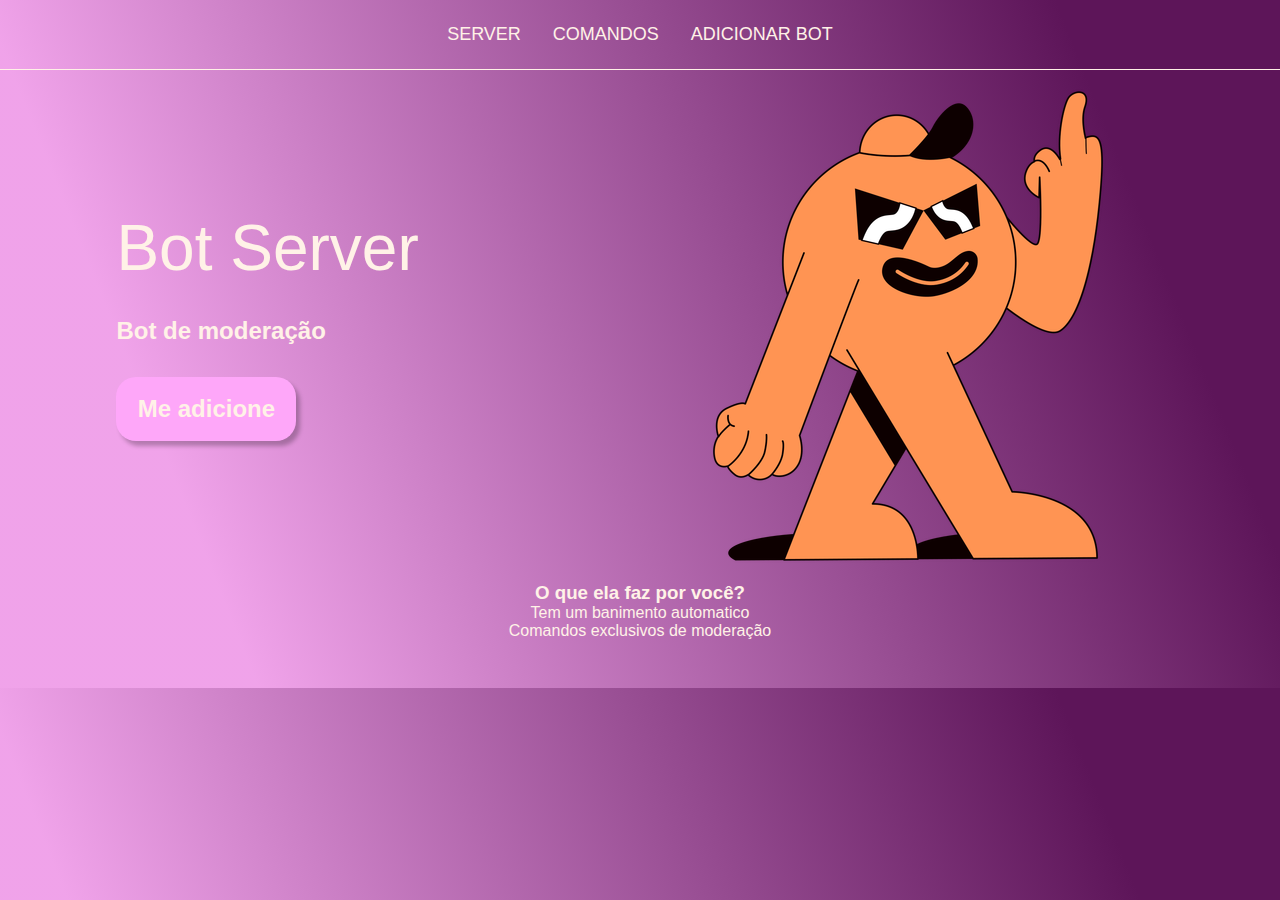
<file: program/index.html>
<!DOCTYPE html>
<html lang="pt-BR">
<head>
    <link rel="stylesheet" type="text/css" href="style.css">
    <meta charset="UTF-8">
    <meta name="viewport" content="width=device-width, initial-scale=1.0">
    <title>LEARNING</title>
    <meta name="description" content="APRENDENDO NA PRÁTICA CSS E HTML!">
</head>
<body>
    <header class="cabeçalho">
        <nav class="menu">
            <a class="menu-opcions-1">SERVER</a>
            <a class="menu-opcions-2">COMANDOS</a>
            <a class="menu-opcions-3">ADICIONAR BOT</a>
        </nav>
    </header>

    <main class="conteudo">
        <section class="conteudo-principal">
            <div class="conteudo-principal-escrito">
                <h1 class="conteudo-principal-escrito-titulo-1">Bot Server</h1>
                <h3 class="conteudo-principal-escrito-titulo-2">Bot de moderação</h3>
                <button class="conteudo-principal-botao"><strong> Me adicione</strong></button>
            </div>
            <img class="conteudo-principal-img" src="person.png">
        </section>
        <section class="conteudo-secundario">
            <h3 class="conteudo-secundario-escrito-1">O que ela faz por você?</h3>
            <p class="conteudo-secundario-escrito-2">Tem um banimento automatico</p>
            <p class="conteudo-secundario-escrito-3">Comandos exclusivos de moderação</p>
        </section>
    </main>
    <footer class="rodape">
    </footer>
</body>
</html>
</file>
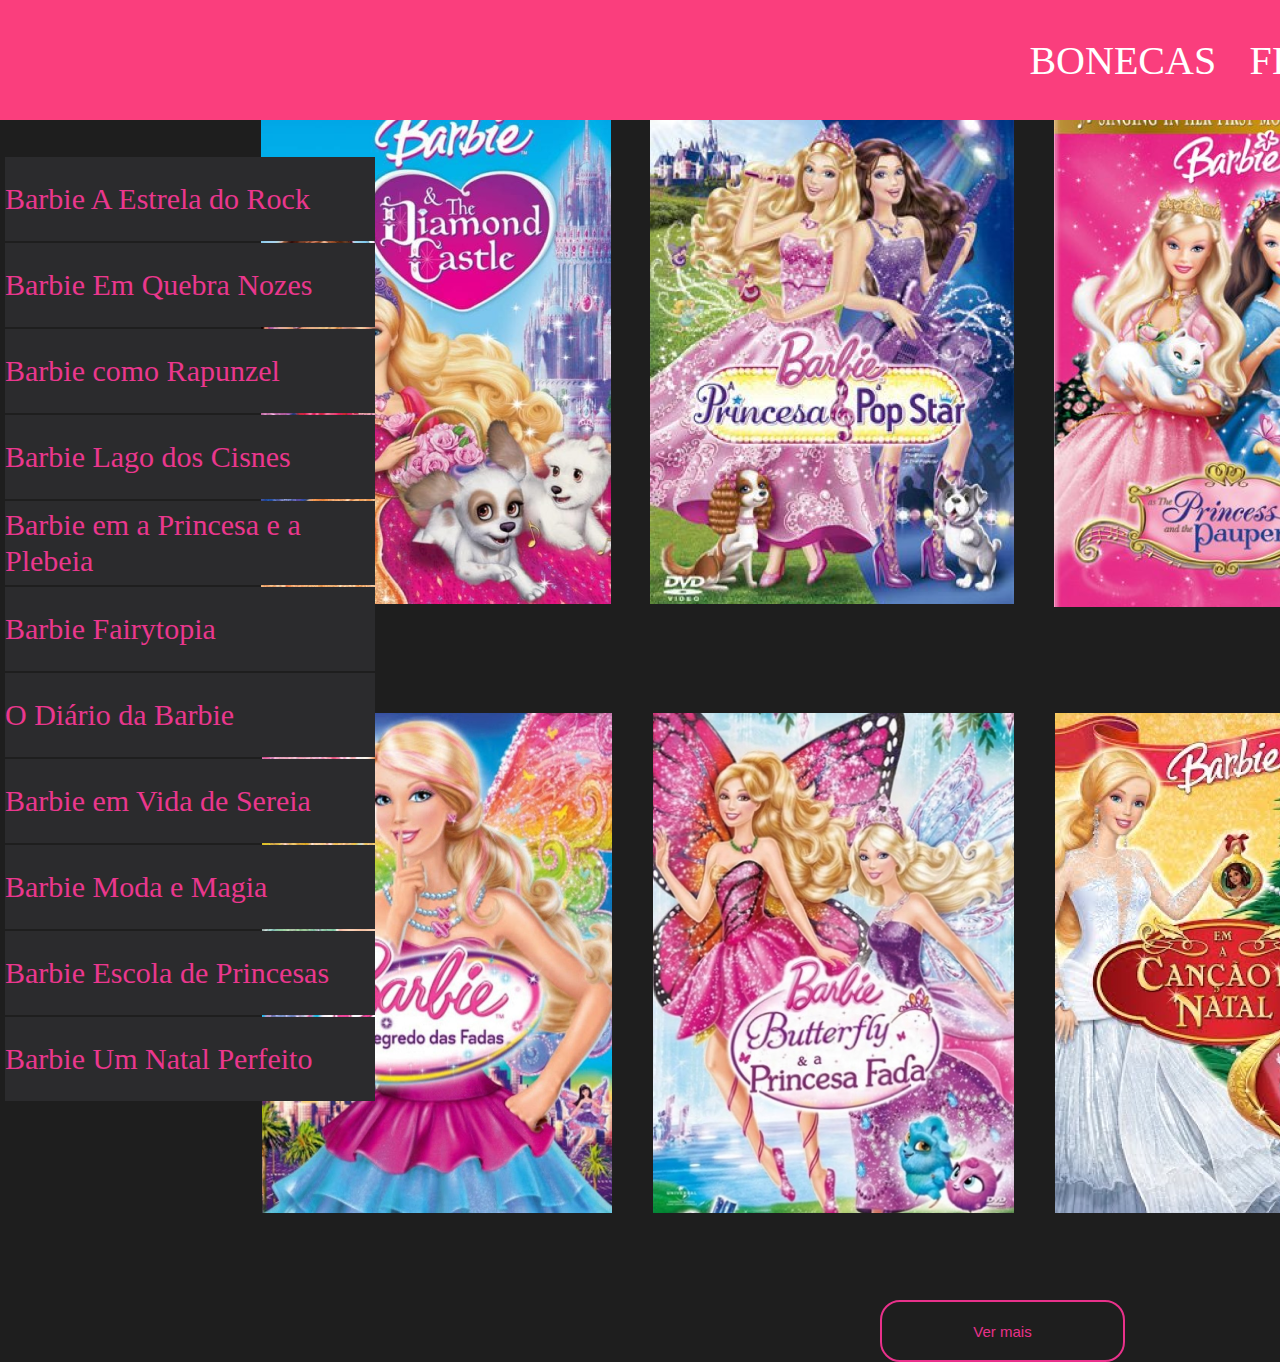
<file: site-tabela/index.html>
<!DOCTYPE html>
<html lang="en">
<head>
    <meta charset="UTF-8">
    <link rel="stylesheet" href="syle.css">
    <meta name="viewport" content="width=device-width, initial-scale=1.0">
    <meta http-equiv="X-UA-Compatible" content="ie=edge">
    <title>Barbie</title>
</head>
<body>
    <section class="cabeçalho">
        <table class="tabela1">
            <tr>
                <td><img class="logo" src="logo-barbie.png"></td>
                <td id="teste"></td>
                <td><a>BONECAS</a></td>
                <td><a>FILMES</a></td>
                <td><a>ROUPAS</a></td>>
            </tr>
        </table>
        <table class="tabela2">
            <tr class="a">
                <td>Barbie A Estrela do Rock</td>
            </tr>
            <tr class="b">
                <td>Barbie Em Quebra Nozes</td>
            </tr>
            <tr class="c">
                <td>Barbie como Rapunzel</td>
            </tr>
            <tr class="d">
                <td>Barbie Lago dos Cisnes</td>
            </tr>
            <tr class="e">
                <td>Barbie em a Princesa e a Plebeia</td>
            </tr>
            <tr class="f">
                <td>Barbie Fairytopia</td>
            </tr>
            <tr  class="g">
                <td>O Diário da Barbie</td>
            </tr>
            <tr class="h">
                <td>Barbie em Vida de Sereia</td>
            </tr>
            <tr class="i">
                <td>Barbie Moda e Magia</td>
            </tr>
            <tr class="j">
                <td>Barbie Escola de Princesas</td>
            </tr>
            <tr class="k">
                <td>Barbie Um Natal Perfeito</td>
            </tr>
        </table>
        <table id="teste23">
            <tr class="tabela3">
                <td><img src="IMAGEM-CASTELO.png"></td>
                <td><img src="Rectangle.png"></td>
                <td><img src="IMAGEM-DIAMOND.png"></td>
                <td><img src="secret.png"></td>
                <td><img src="butter.png"></td>
                <td><img src="unnamed 1.png"></td>
            </tr>
        </table>
        <table>
            <button> Ver mais </button>
        </table>
    </section>
</body>
</html>
</file>
<file: program/style.css>
*{
    margin: 0;
    padding: 0;
    box-sizing: border-box;
    text-decoration: none;
}

body{
    font-size: 100%;
    background: linear-gradient(68.15deg, hsl(305, 72%, 79%) 16.62%, #5d1559 85.61% )
}
.cabeçalho {
    display: flex;
    flex-direction: row;
    align-items: center;
    justify-content: space-around;
    padding: 24px;
}

.menu{
    display: flex;
    gap: 32px;
    font-family: 'Gill Sans', 'Gill Sans MT', Calibri, 'Trebuchet MS', sans-serif;
    font-weight: 400;
    font-size: 18px;
    color: #fff2e7;
}

.conteudo{
    border-top: 0.4px solid #fff2e7;
    margin-bottom: 48px;
}

.conteudo-principal{
    display: flex;
    flex-direction: row;
    align-items: center;
    justify-content: space-around;
}

.conteudo-principal-escrito{
    display: flex;
    flex-direction: column;
    gap: 32px;
}

.conteudo-principal-escrito-titulo-1{
    font-family: 'Gill Sans', 'Gill Sans MT', Calibri, 'Trebuchet MS', sans-serif;
    font-weight: 400;
    font-size: 64px;
    color: #fff2e7;
}

.conteudo-principal-escrito-titulo-2{
    font-size: 24px;
    color: #fff2e7;
    font-family: 'Lucida Sans', 'Lucida Sans Regular', 'Lucida Grande', 'Lucida Sans Unicode', Geneva, Verdana, sans-serif;

}

.conteudo-principal-botao{
    background-color: #FEA7F9;
    width: 180px;
    height: 64px;
    border-radius: 20px;
    border: none;
    box-shadow: 4px 5px 4px rgba(0, 0, 0, 0.25);
    font-size: 24px;
    color: #fff2e7;
    font-family: 'Lucida Sans', 'Lucida Sans Regular', 'Lucida Grande', 'Lucida Sans Unicode', Geneva, Verdana, sans-serif;
    cursor: pointer;
}

.conteudo-secundario {
    display: flex;
    flex-direction: column;
    align-items: center;
    color: #fff2e7;
    font-family: 'Lucida Sans', 'Lucida Sans Regular', 'Lucida Grande', 'Lucida Sans Unicode', Geneva, Verdana, sans-serif;
    justify-content: space-around;
}
</file>
<file: site-tabela/syle.css>
*{
    margin: 0;
    padding: 0;
}
.tabela1 {
    position: absolute;
    width: 1920px;
    height: 120px;
    background-color: rgb(250, 62, 125);
    color: white;
    font-size: 40px;
    font-family: 'JejuMyeongjo';

}

#teste {
    width: 60%;
}
.tabela2 {
    position: absolute;
    width: 374px;
    height: 900px;
    left: 3px;
    top: 155px;
    font-family: 'Inria Serif';
    font-style: normal;
    font-weight: 400;
    font-size: 30px;
    line-height: 36px;
    color: #EA378D;
}
.cabeçalho {
    display: flex;
    justify-content: space-evenly;
    
}
.logo {
    width: 170px;
    height: 87px;
    left: 46px;
    top: 27px;
}
body {
    background-color: #1E1E1E;;
}
.a {
    width: 299px;
    height: 84px;
    background-color: #2B2B2D;
}
.b {
    width: 299px;
    height: 84px;
    background-color: #2B2B2D;
}
.c {
    width: 299px;
    height: 84px;
    background-color: #2B2B2D;
}
.d {
    width: 299px;
    height: 84px;
    background-color: #2B2B2D;
}
.e {
    width: 299px;
    height: 84px;
    background-color: #2B2B2D;
}
.f {
    width: 299px;
    height: 84px;
    background-color: #2B2B2D;

}
.g {
    width: 299px;
    height: 84px;
    background-color: #2B2B2D;
}
.h {
    width: 299px;
    height: 84px;
    background-color: #2B2B2D;
}
.i {
    width: 299px;
    height: 84px;
    background-color: #2B2B2D;
}
.j {
    width: 299px;
    height: 84px;
    background-color: #2B2B2D;
}
.k {
    width: 299px;
    height: 84px;
    background-color: #2B2B2D;
}
.tabela3 {
    display: flex;
    flex-wrap: wrap;
    justify-content: center;
    justify-content: space-around;
    width: 1187px;
    height: 1214px;
}
button {
    box-sizing: border-box;
    position: absolute;
    width: 245px;
    height: 62px;
    left: 880px;
    top: 1300px;
    border: 2px solid #E9318B;
    border-radius: 20px;
    background-color: #1E1E1E;
    opacity: 12;
    color: #E9318B;
    font-size: 15px;
    cursor: pointer;
}
#teste23 {
    margin-left: 18%;
    margin-top: 8%;
}
</file>
